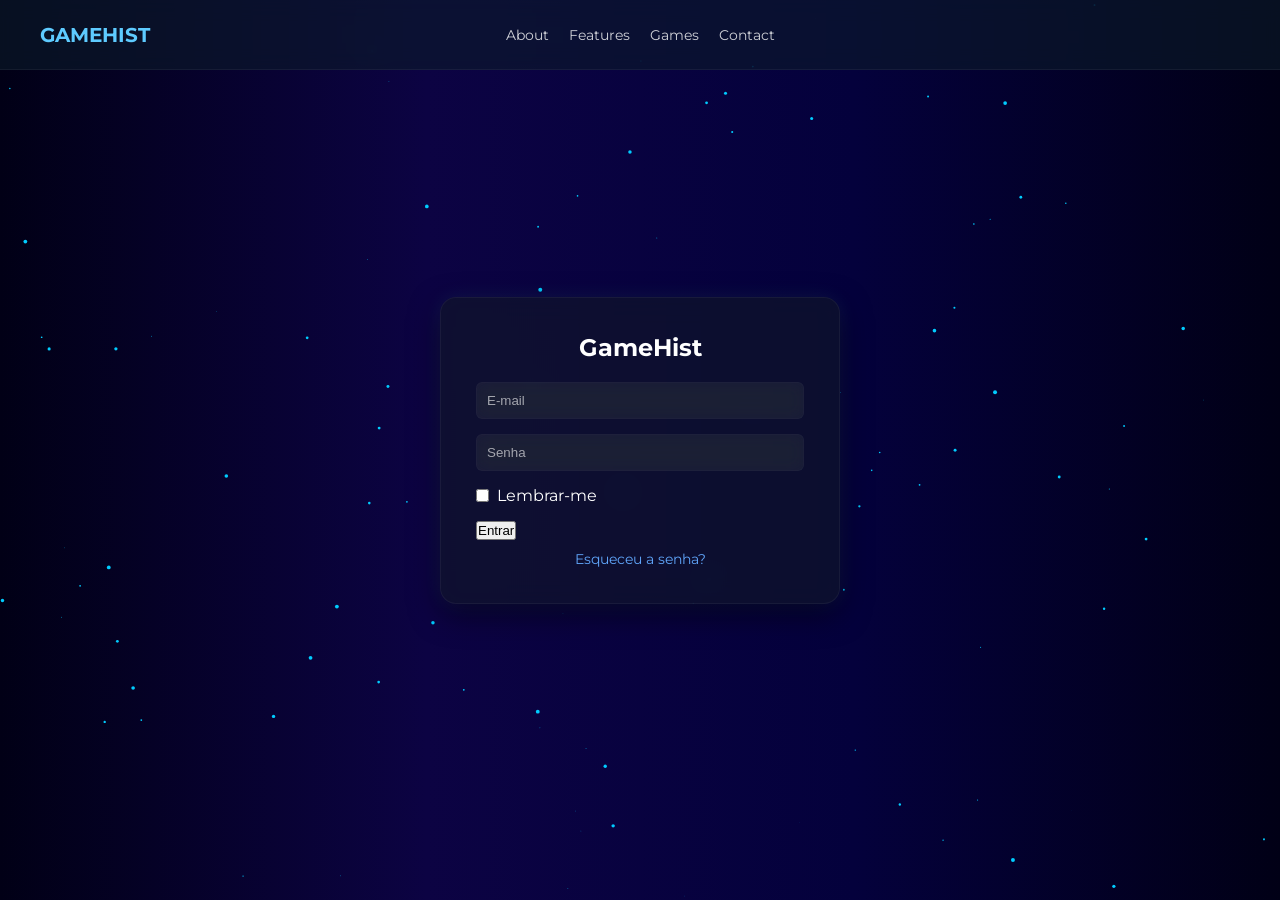
<file: login.html>
<!DOCTYPE html>
<html lang="en">
<head>
    <meta charset="UTF-8">
    <meta name="viewport" content="width=device-width, initial-scale=1.0">
    <link href="https://fonts.googleapis.com/css2?family=Montserrat:ital,wght@0,100..900;1,100..900&display=swap" rel="stylesheet">
    <link rel="stylesheet" href="../css/login.css">
    <title>Login</title>
</head>
<body>
    <canvas id="particles"></canvas>
    <nav class="navbar">
            <!-- TODO logo image here -->
        <div class="logo-nav">GAMEHIST</div>
        
        <div class="menu">
            <a href="#">About</a>
            <a href="#">Features</a>
            <a href="#">Games</a>
            <a href="#">Contact</a>
        </div>
        <div class="right"></div>
    </nav>

    <div class="container">
        <form class="login" method="POST" action="#">
            <h2>GameHist</h2>

            <div class="input-group">
                <input type="email" name="email" placeholder="E-mail" required>
            </div>

            <div class="input-group">
                <input type="password" name="senha" placeholder="Senha" required>
            </div>

            <div class="checkbox">
                <input type="checkbox" name="lembrar">
                <label>Lembrar-me</label>
            </div>

            <button type="submit">Entrar</button>

            <div class="forgot">
                <a href="#">Esqueceu a senha?</a>
            </div>
        </form>
    </div>
<script>
     const canvas = document.getElementById("particles");
    const ctx = canvas.getContext("2d");

    canvas.width = window.innerWidth;
    canvas.height = window.innerHeight;

    let particles = [];

    for (let i = 0; i < 100; i++) {
    particles.push({
        x: Math.random() * canvas.width,
        y: Math.random() * canvas.height,
        size: Math.random() * 2,
        speed: Math.random() * 0.5
    });
    }

    function drawParticles() {
    ctx.clearRect(0, 0, canvas.width, canvas.height);

    ctx.fillStyle = "#00ccff";

    particles.forEach(p => {
        ctx.beginPath();
        ctx.arc(p.x, p.y, p.size, 0, Math.PI * 2);
        ctx.fill();

        p.y -= p.speed;

        if (p.y < 0) {
        p.y = canvas.height;
        p.x = Math.random() * canvas.width;
        }
    });

    requestAnimationFrame(drawParticles);
    }
    window.addEventListener("resize", () => {
    canvas.width = window.innerWidth;
    canvas.height = window.innerHeight;
    });
    drawParticles();
</script>
</body>
</html>
</file>
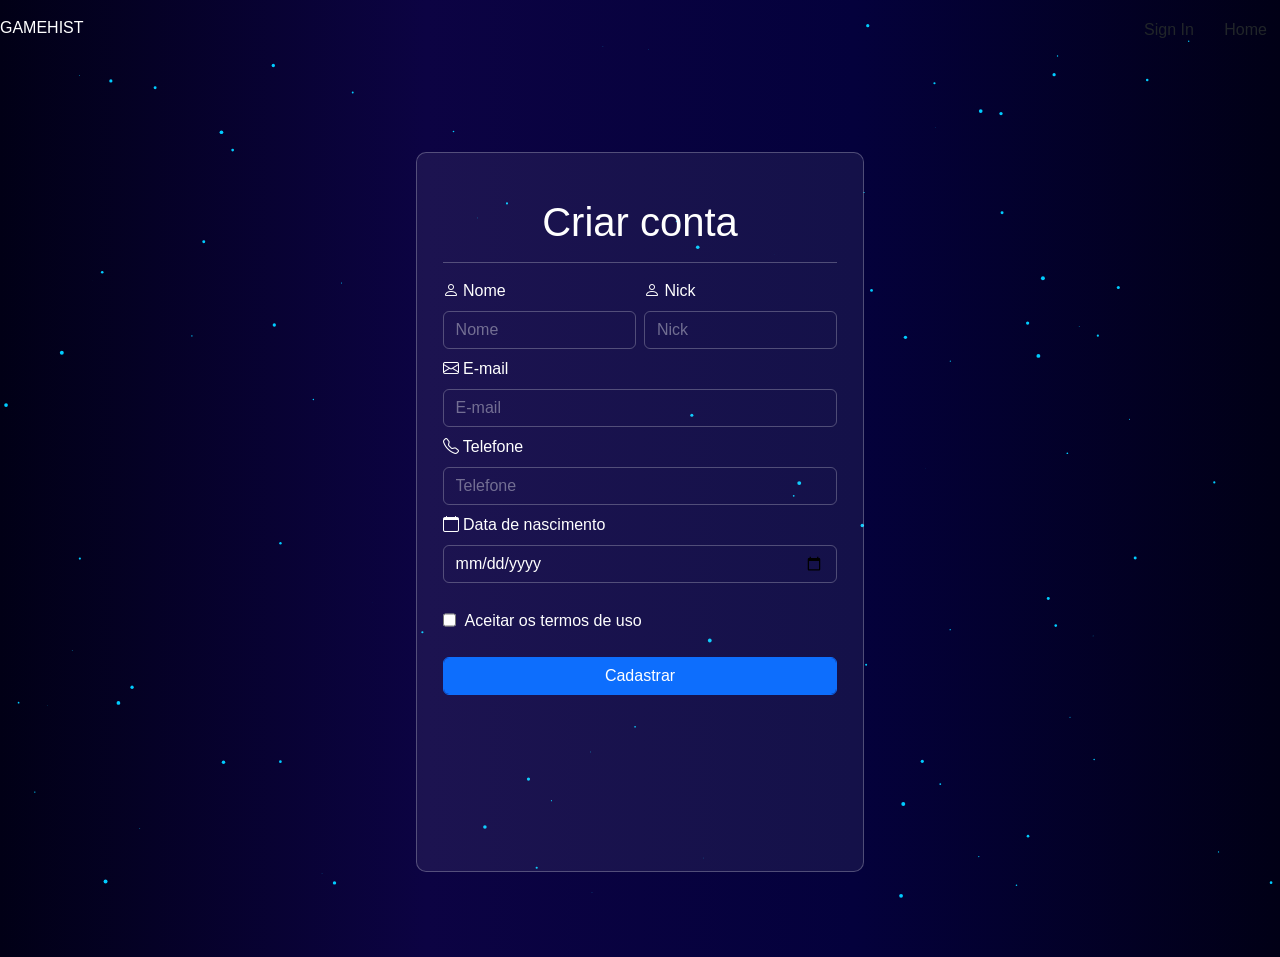
<file: PHP/cadastro.html>
<!doctype html>
<html lang="en">
  <head>
    <meta charset="utf-8">
    <meta name="viewport" content="width=device-width, initial-scale=1">
    <title>Bootstrap demo</title>
    <link href="https://cdn.jsdelivr.net/npm/bootstrap@5.3.8/dist/css/bootstrap.min.css" rel="stylesheet" integrity="sha384-sRIl4kxILFvY47J16cr9ZwB07vP4J8+LH7qKQnuqkuIAvNWLzeN8tE5YBujZqJLB" crossorigin="anonymous">
    <link href="https://cdn.jsdelivr.net/npm/bootstrap-icons@1.11.3/font/bootstrap-icons.css" rel="stylesheet">
    <link href="https://cdn.jsdelivr.net/npm/bootstrap@5.3.8/dist/css/bootstrap.min.css" rel="stylesheet" integrity="sha384-sRIl4kxILFvY47J16cr9ZwB07vP4J8+LH7qKQnuqkuIAvNWLzeN8tE5YBujZqJLB" crossorigin="anonymous">
    <link rel="stylesheet" href="../CSS/cadastro.css">
</head>
  <body>
    <canvas id="particles"></canvas>

    <header class="header">
        <nav class="navbar">
            <div class="logo-nav">
                <!-- TODO logo image here -->
                GAMEHIST
            </div>
            <div class="auth-btn">
                <button class="btn">Sign In</button>
                <button class="btn navbutton">Home</button>
            </div>
        </nav>
    </header>
    
    <main class="centralizar">
    
    <div class="divform">

    <h1>Criar conta</h1>

    <hr>

    <form action="#" method="POST">
    <div class="d-flex gap-2">
    <div>
    <label for="" class="form-label"><i class="bi bi-person"></i> Nome</label>
    <input type="text" class="form-control" placeholder="Nome">
    </div>
    <div>
    <label for="" class="form-label"><i class="bi bi-person"></i> Nick</label>
    <input type="text" class="form-control" placeholder="Nick">
    </div>
    </div>
    <div class="justificar">
    <label for="" class="form-label"><i class="bi bi-envelope"></i> E-mail</label>
    <input type="text" class="form-control" placeholder="E-mail">
    </div>
    <div class="justificar">
    <label for="" class="form-label"><i class="bi bi-telephone"></i> Telefone</label>
    <input type="text" class="form-control" placeholder="Telefone">
    </div>
    <div class="justificar">
     <label for="" class="form-label"><i class="bi bi-calendar"></i> Data de nascimento</label>
    <input type="date" class="form-control" placeholder="Senha" class="input-date">
    </div>  
    <div class="justificar alinhartermos">
      <input type="checkbox"><p>Aceitar os termos de uso</p>
    </div>
    
    <button class="btn btn-primary form-control justificar">Cadastrar</button>
    <br>
    </form>
    </div>
    </main>
    <script src="../js/particles.js"></script>
    <script src="https://cdn.jsdelivr.net/npm/bootstrap@5.3.8/dist/js/bootstrap.bundle.min.js" integrity="sha384-FKyoEForCGlyvwx9Hj09JcYn3nv7wiPVlz7YYwJrWVcXK/BmnVDxM+D2scQbITxI" crossorigin="anonymous"></script>
  </body>
</html>
</file>
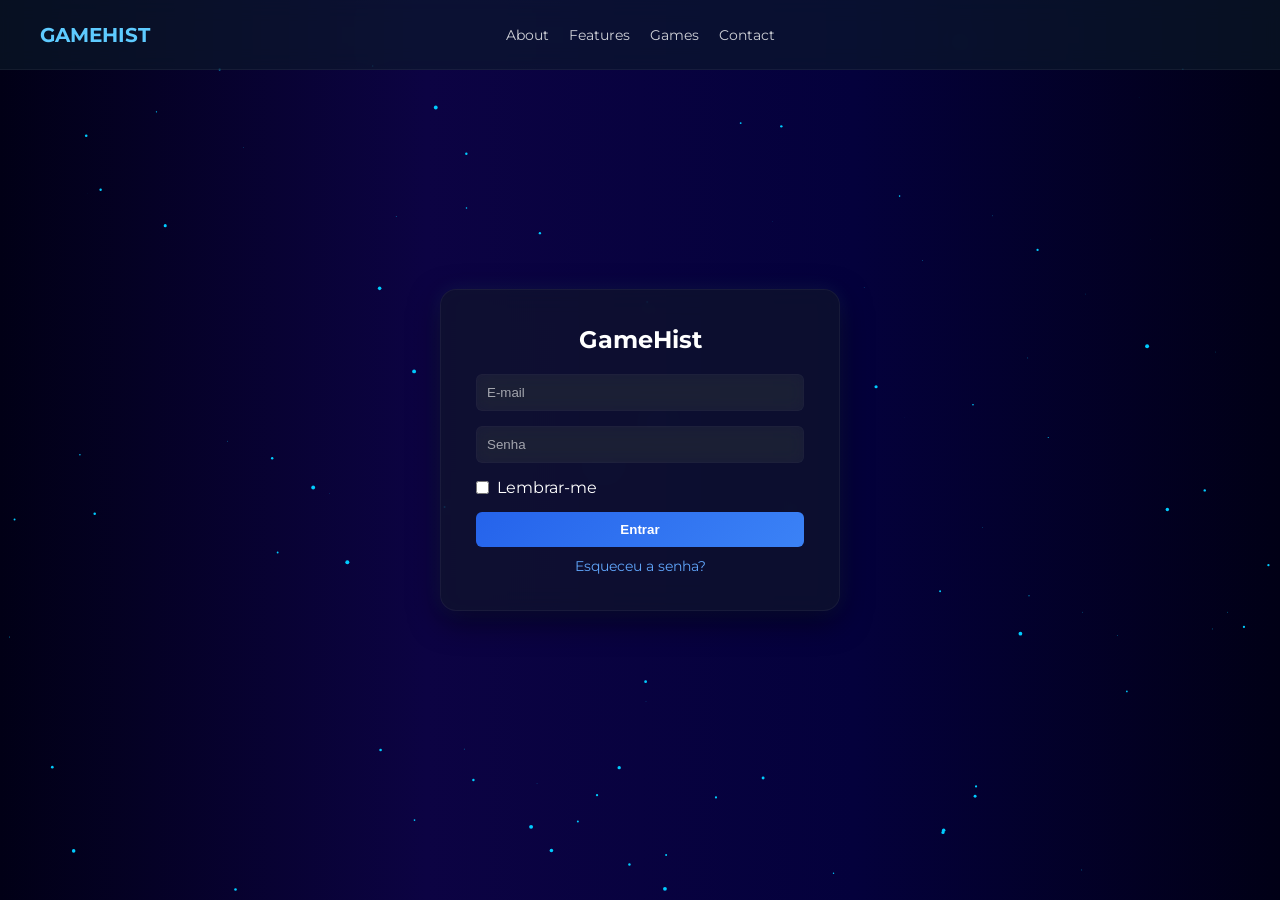
<file: PHP/login.html>
<!DOCTYPE html>
<html lang="en">
<head>
    <meta charset="UTF-8">
    <meta name="viewport" content="width=device-width, initial-scale=1.0">
    <link href="https://fonts.googleapis.com/css2?family=Montserrat:ital,wght@0,100..900;1,100..900&display=swap" rel="stylesheet">
    <link rel="stylesheet" href="../css/login.css">
    <title>Login</title>
</head>
<body>
    <canvas id="particles"></canvas>
    <nav class="navbar">
            <!-- TODO logo image here -->
        <div class="logo-nav">GAMEHIST</div>
        
        <div class="menu" id="menu">
            <a href="#">About</a>
            <a href="#">Features</a>
            <a href="#">Games</a>
            <a href="#">Contact</a>
        </div>
        <button class="menu-toggle" onclick="toggleMenu()">☰</button>
    </nav>

    <div class="container">
        <form class="login" method="POST" action="#">
            <h2>GameHist</h2>

            <div class="input-group">
                <input type="email" name="email" placeholder="E-mail" required>
            </div>

            <div class="input-group">
                <input type="password" name="senha" placeholder="Senha" required>
            </div>

            <div class="checkbox">
                <input type="checkbox" name="lembrar">
                <label>Lembrar-me</label>
            </div>

            <button class="btn-login" type="submit">Entrar</button>

            <div class="forgot">
                <a href="#">Esqueceu a senha?</a>
            </div>
        </form>
    </div>
<script src="/js/particles.js"></script>
<script src="/js/script.js"></script>
</body>
</html>
</file>
<file: css/login.css>
*{
   margin: 0;
   padding:0;
   box-sizing: border-box;
}

body {
    background: linear-gradient(to right,#010016,#0c0343, #04013c,#010016);
    font-family: 'Montserrat';
    margin: 0;
    min-height: 100vh;
    color: white;
}

.navbar {
    position: fixed;
    top: 0;
    left: 0;
    width: 100%;
    height: 70px;
    
    display: grid;
    grid-template-columns: 1fr auto 1fr;
    align-items: center;

    padding: 15px 40px;

    background: rgba(13, 27, 42, 0.6);
    backdrop-filter: blur(10px);

    border-bottom: 1px solid rgba(255,255,255,0.05);
    z-index: 10;
}

.logo-nav {
    font-size: 20px;
    font-weight: bold;
    color: #5ecbff;
    display: flex;
    align-items: center;
    justify-self: start;
    gap: 8px;
}

.menu {
    justify-self: center;
    display: flex;
    align-items: center;
    gap: 20px;
}


.menu a {
    color: rgba(255,255,255,0.8);
    text-decoration: none;
    font-size: 14px;
    transition: 0.2s;
}

.menu a:hover {
    color: #5ecbff;
}

.menu-toggle {
    display: none;
    font-size: 22px;
    background: none;
    border: none;
    color: white;
    cursor: pointer;
    width: auto;
    padding: 4px 8px; 
    justify-self: end;
}

.container {
    display: flex;
    justify-content: center;
    align-items: center;
    min-height: calc(100vh - 80px);
    padding-top: 80px;
}

.login {
    background: rgba(17, 24, 39, 0.6);
    backdrop-filter: blur(12px);
    -webkit-backdrop-filter: blur(12px);

    padding: 35px;
    border-radius: 16px;
    width: 100%;
    max-width: 400px;

    border: 1px solid rgba(255,255,255,0.05);

    box-shadow: 
        0 10px 30px rgba(0,0,0,0.5),
        0 0 20px rgba(94, 203, 255, 0.1);
}

.login h2 {
    text-align: center;
    margin-bottom: 20px;
}

.input-group {
    margin-bottom: 15px;
}

.input-group input{
    width: 100%;
    padding: 10px;
    border-radius: 6px;
    
    /*efeito fosco*/
    background: rgba(255, 255, 255, 0.05);
    backdrop-filter: blur(8px);
    -webkit-backdrop-filter: blur(8px);

    border: 1px solid rgba(255, 255, 255, 0.02);

    color: white;
    outline: none;
    box-sizing:border-box;

    transition: all 0.2s ease;
}

.input-group input::placeholder {
    color: rgba(255, 255, 255, 0.6);
}

.input-group input:focus {
    border: 1px solid #3b82f6;
    box-shadow: 0 0 8px rgba(59, 130, 246, 0.5);
}

.input-group input:hover {
    border: 1px solid rgba(255,255,255,0.2);
}

.checkbox {
    display: flex;
    align-items: center;
    margin-bottom: 15px;
}

.checkbox input {
    margin-right: 8px;
}

.btn-login {
    width:100%;
    padding: 10px;
    border: none;
    border-radius: 6px;
    background: #2563eb;
    color: white;
    font-weight: bold;
    cursor: pointer;
    background: linear-gradient(135deg, #2563eb, #3b82f6);
    transition: 0.3s;
}

.btn-login:hover {
    background:#1d4ed8;
    transform: translateY(-2px);
    box-shadow: 0 5px 15px rgba(37, 99, 235, 0.4);
}

.forgot {
    text-align: center;
    margin-top: 10px;
    font-size: 14px;
}

.forgot a {
    color: #60a5fa;
    text-decoration: none;
}

#particles {
  position: fixed;
  top: 0;
  left: 0;
  width: 100%;
  height: 100%;
  z-index: -1; /* joga pra trás */
  pointer-events: none; /* não atrapalha cliques */
}

@media (max-width: 768px) {
    .navbar {
        padding: 15px 20px;
        grid-template-columns: 1fr auto;
    }

    .menu {
        justify-self: unset;
        position: absolute;
        top: 65px;
        right: 20px;
        left: auto;
        width: 180px;

        background: rgba(13, 27, 42, 0.8);
        backdrop-filter: blur(10px);

        flex-direction: column;
        align-items: center;
        gap: 15px;
        padding: 15px 0;

        border-radius: 12px;
        border: 1px solid rgba(255,255,255,0.08);

        display: none;
    }

    .menu.active {
        display: flex;
    }

    .menu-toggle {
        display: block;
    }

    .login {
        width: 90%;
    }
}
</file>
<file: CSS/cadastro.css>
body{
  background: linear-gradient(to right,#010016,#0c0343, #04013c,#010016);
  color: white;
  font-family: Arial, sans-serif;
}
#particles {
  position: fixed;
  top: 0;
  left: 0;
  width: 100%;
  height: 100%;
  z-index: -1; /* joga pra trás */
  pointer-events: none; /* não atrapalha cliques */
}
.divform{
    margin-top: 10px;
    background-color: rgba(227, 226, 236, 0.073);
    padding: 2%;
    justify-content: center;
    align-items: center;
    width: 35%;
    height: 80dvh;
    border: 1px solid rgba(255, 255, 255, 0.252);
    border-radius: 10px;
}
.btn{
    margin-top: 2%;
}
h1{
    text-align: center;
    margin-top: 5%;
}
.btn{
    align-items: center;
}
.centralizar{
    display: flex;
    justify-content: center;
    align-items: center;
    height: 100dvh;
}
input {
  background: transparent !important;
  border: 1px solid rgba(255, 255, 255, 0.252) !important;
  color: white !important;
}
.justificar{
    margin-top: 2%;
}
input::placeholder {
  color: rgba(255, 255, 255, 0.39) !important;
}
.alinhartermos{
    display: flex;
    gap: 1dvh;
}
.test2{
    background-color: brown;
}
p{
    margin-top: 2dvh;
}
@media (max-width: 1150px)  {
    .divform{
        width: 42%;
    }
}
@media (max-width: 1000px){
    .divform{
        height: 76dvh;
    }
}
@media (max-width: 930px)  {
    .divform{
        width: 47%;
    }
}
@media (max-width: 800px)  {
    .divform{
        width: 53%;
     }
}
     @media (max-width: 600px)  {
    .divform{
        width: 68%;
        padding: 3%;
     }
    }
      @media (max-width: 550px)  {
    .divform{
        width: 75%;
        padding: 3.5%;
        height: 74dvh;
     }
}
</file>
